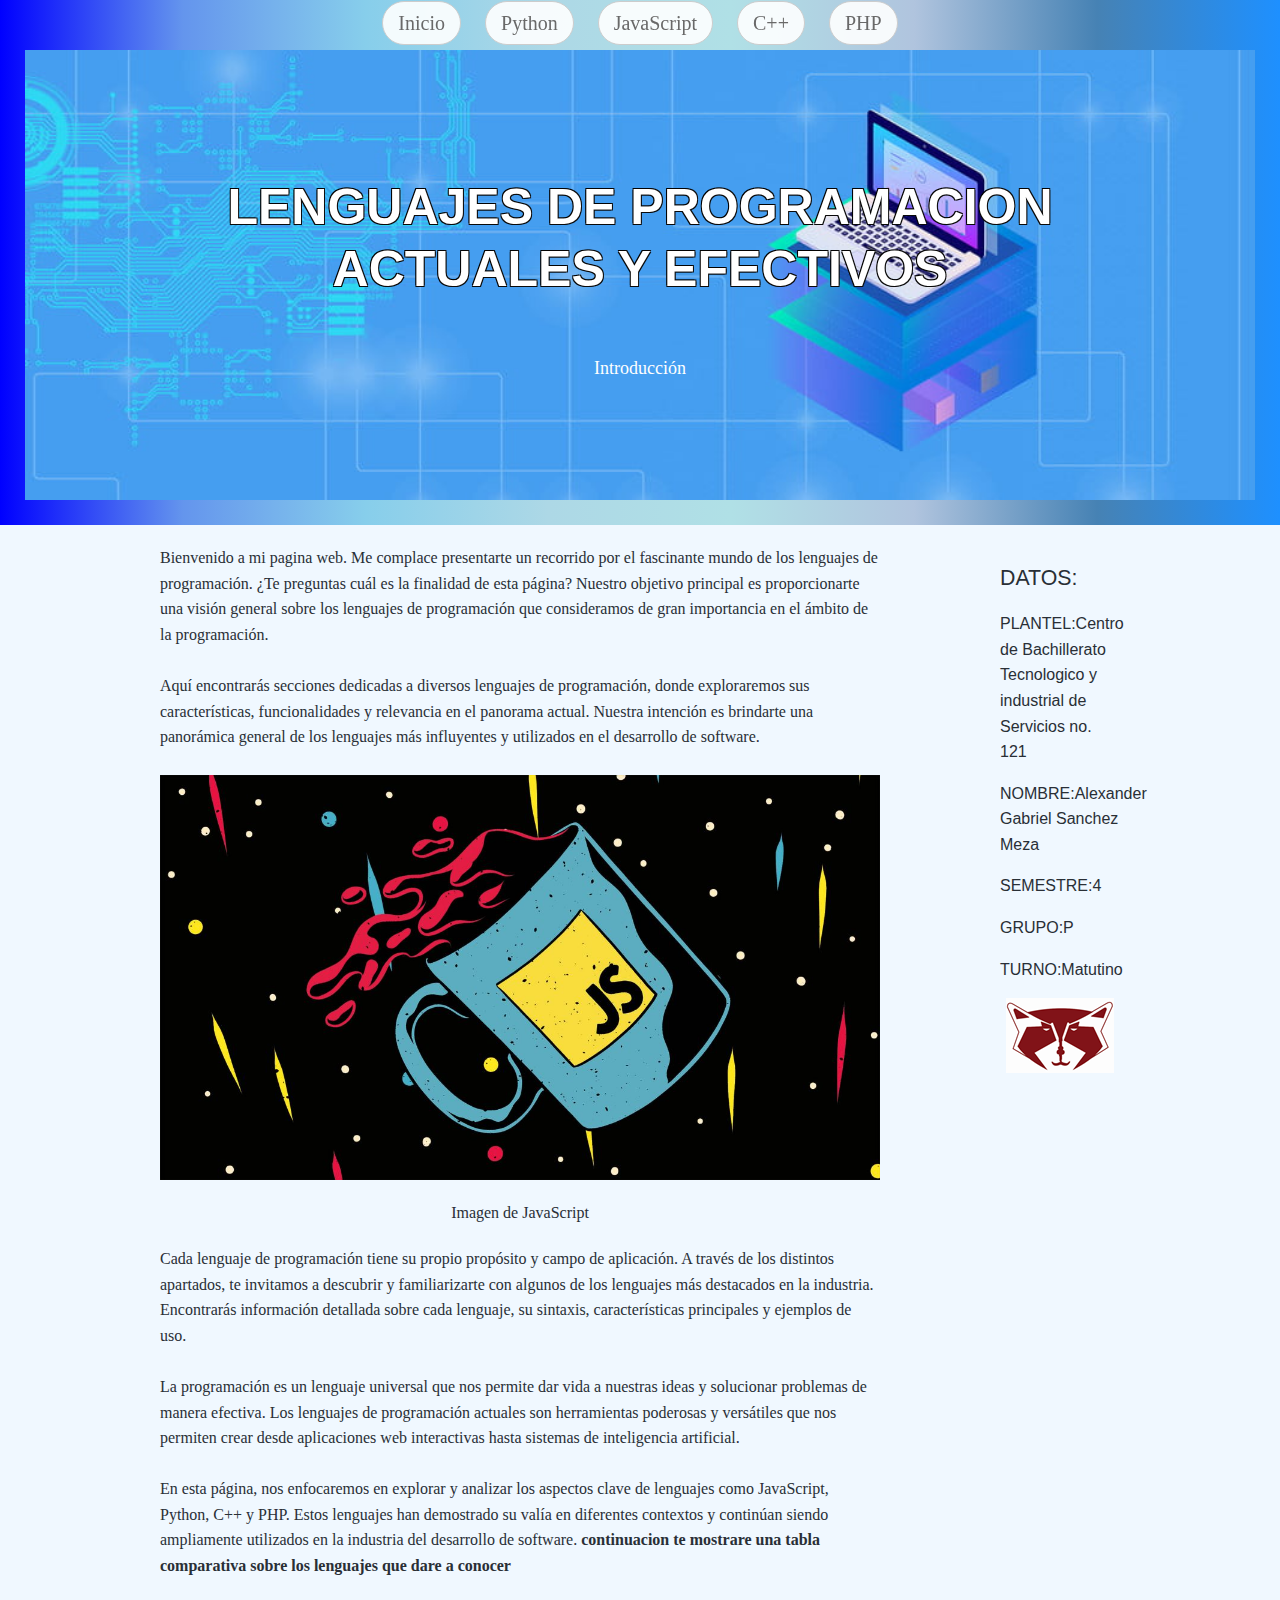
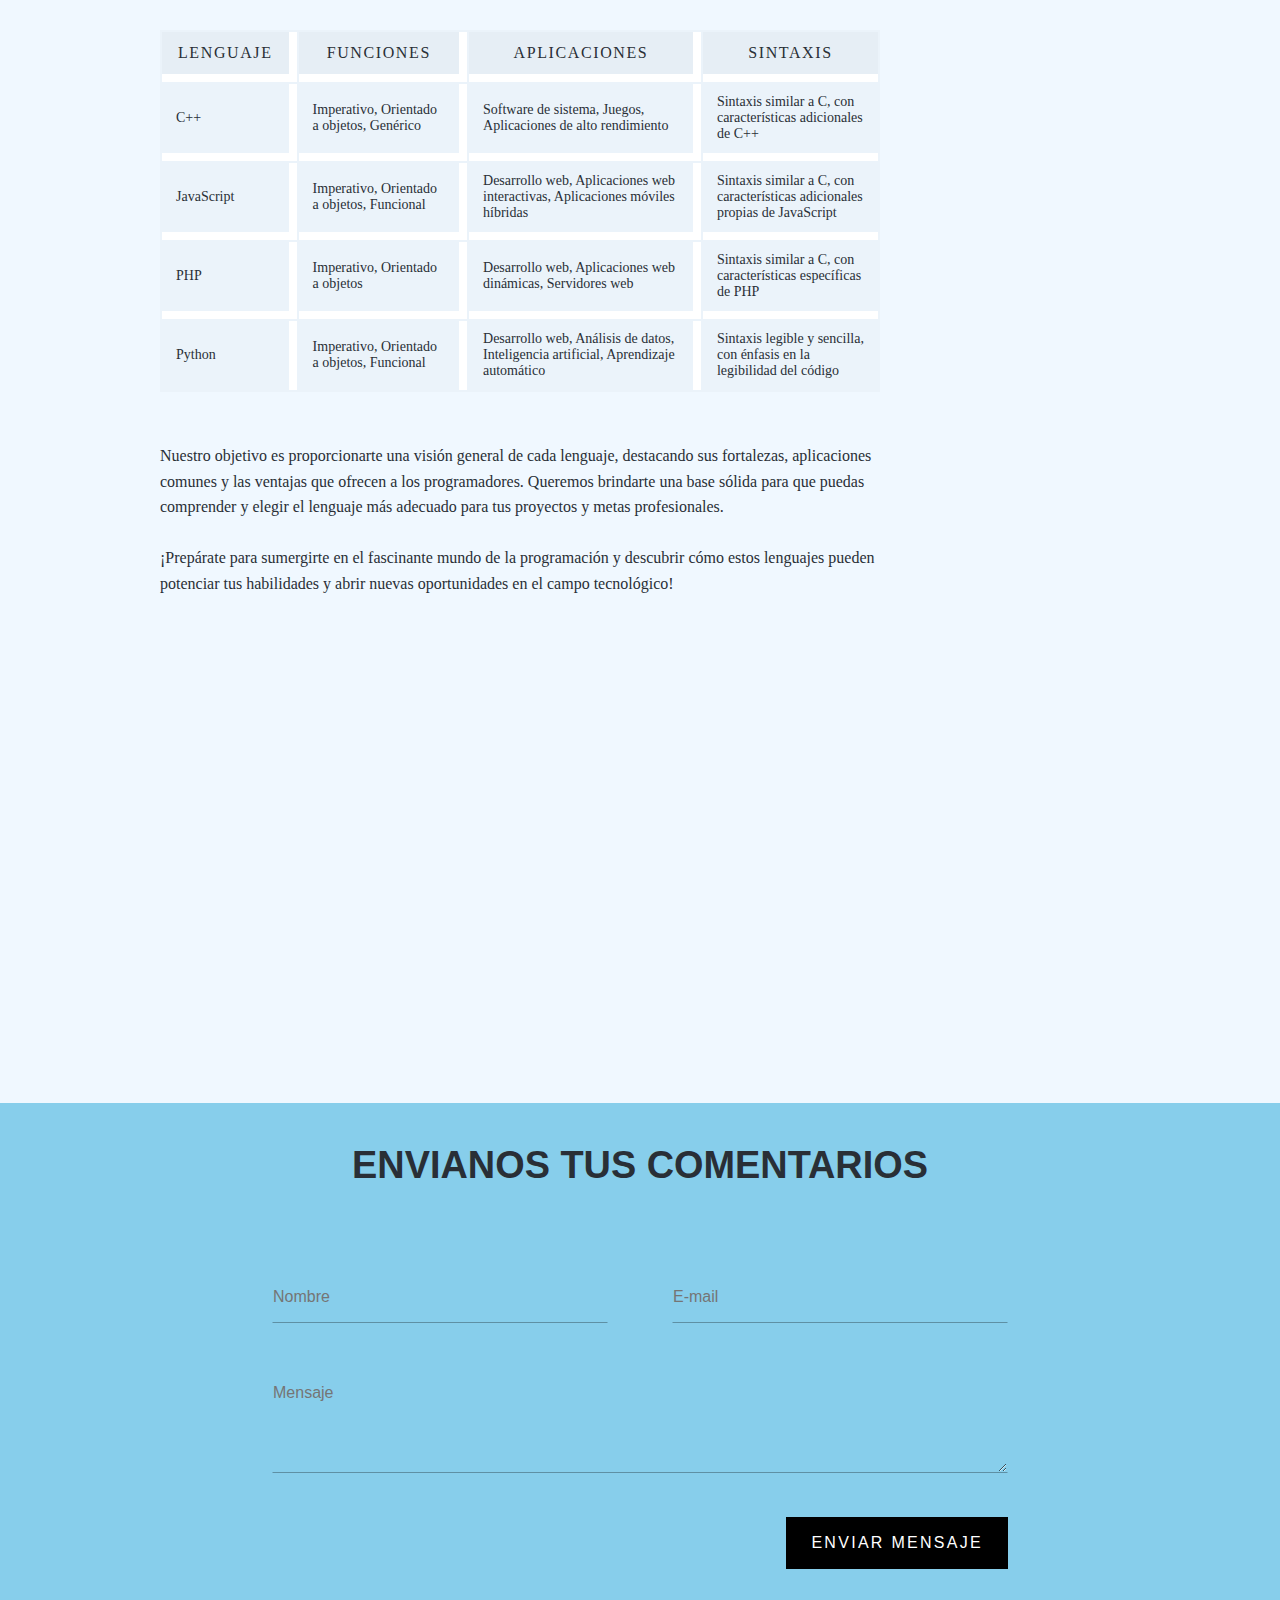
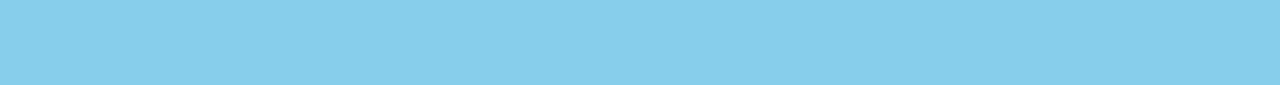
<file: index.html>
<html>
<head>
<link rel="stylesheet" type="text/css" href="style_index.css">
<link rel="stylesheet" type="text/css" href="header.css">
<link rel="stylesheet" type="text/css" href="footer.css">

<link rel="icon" type="image/png" href="python.png">
<title>Lenguajes de Programacion Actuales y Efectivos</title>
</head>

<body>

<header>
    <nav>
        <a href="index.html">Inicio</a>
        <a href="pagina1.html">Python</a>
        <a href="pagina2.html">JavaScript</a>
        <a href="pagina3.html">C++</a>
        <a href="pagina4.html">PHP</a>
    </nav>

    <div class="encabezado-img">
        <h1>LENGUAJES DE PROGRAMACION ACTUALES Y EFECTIVOS</h1>
        <p>Introducción</p>
    </div>
</header>
     <div class="content">
<section class="desarrollo">
    <article>

      Bienvenido a mi pagina web. Me complace  presentarte un recorrido por el fascinante mundo de los lenguajes de programación. ¿Te preguntas cuál es la finalidad de esta página? Nuestro objetivo principal es proporcionarte una visión general sobre los lenguajes de programación que consideramos de gran importancia en el ámbito de la programación.<br><br>

      Aquí encontrarás secciones dedicadas a diversos lenguajes de programación, donde exploraremos sus características, funcionalidades y relevancia en el panorama actual. Nuestra intención es brindarte una panorámica general de los lenguajes más influyentes y utilizados en el desarrollo de software.<br><br>
      
       <p> <img src="js.jpg"><center>Imagen de JavaScript</center></p>
       Cada lenguaje de programación tiene su propio propósito y campo de aplicación. A través de los distintos apartados, te invitamos a descubrir y familiarizarte con algunos de los lenguajes más destacados en la industria. Encontrarás información detallada sobre cada lenguaje, su sintaxis, características principales y ejemplos de uso.<br><br>
       
       La programación es un lenguaje universal que nos permite dar vida a nuestras ideas y solucionar problemas de manera efectiva. Los lenguajes de programación actuales son herramientas poderosas y versátiles que nos permiten crear desde aplicaciones web interactivas hasta sistemas de inteligencia artificial.<br><br>
       
       En esta página, nos enfocaremos en explorar y analizar los aspectos clave de lenguajes como JavaScript, Python, C++ y PHP. Estos lenguajes han demostrado su valía en diferentes contextos y continúan siendo ampliamente utilizados en la industria del desarrollo de software.<strong> continuacion te mostrare una tabla comparativa sobre los lenguajes que dare a conocer</strong><br><br><br>
      
       <table>
       <tr>
        <th>Lenguaje</th>
        <th>Funciones</th>
        <th>Aplicaciones</th>
        <th>Sintaxis</th>
      </tr>
      <tr>
        <td>C++</td>
        <td>Imperativo, Orientado a objetos, Genérico</td>
        <td>Software de sistema, Juegos, Aplicaciones de alto rendimiento</td>
        <td>Sintaxis similar a C, con características adicionales de C++</td>
      </tr>
      <tr>
        <td>JavaScript</td>
        <td>Imperativo, Orientado a objetos, Funcional</td>
        <td>Desarrollo web, Aplicaciones web interactivas, Aplicaciones móviles híbridas</td>
        <td>Sintaxis similar a C, con características adicionales propias de JavaScript</td>
      </tr>
      <tr>
        <td>PHP</td>
        <td>Imperativo, Orientado a objetos</td>
        <td>Desarrollo web, Aplicaciones web dinámicas, Servidores web</td>
        <td>Sintaxis similar a C, con características específicas de PHP</td>
      </tr>
      <tr>
        <td>Python</td>
        <td>Imperativo, Orientado a objetos, Funcional</td>
        <td>Desarrollo web, Análisis de datos, Inteligencia artificial, Aprendizaje automático</td>
        <td>Sintaxis legible y sencilla, con énfasis en la legibilidad del código</td>
      </tr>
    </table><br><br>
       
       Nuestro objetivo es proporcionarte una visión general de cada lenguaje, destacando sus fortalezas, aplicaciones comunes y las ventajas que ofrecen a los programadores. Queremos brindarte una base sólida para que puedas comprender y elegir el lenguaje más adecuado para tus proyectos y metas profesionales.<br><br>
       
       ¡Prepárate para sumergirte en el fascinante mundo de la programación y descubrir cómo estos lenguajes pueden potenciar tus habilidades y abrir nuevas oportunidades en el campo tecnológico!<br><br>
       
       
       
       
       
       
<iframe width="713" height="401" src="https://www.youtube.com/embed/C-Bivj9PLXk" title="Qué lenguaje de programación aprender primero" frameborder="0" allow="accelerometer; autoplay; clipboard-write; encrypted-media; gyroscope; picture-in-picture; web-share" allowfullscreen></iframe>

    </article>
        
    <aside>
        <h4>DATOS:</h4>
        <h5>PLANTEL:Centro de Bachillerato Tecnologico y industrial de Servicios no. 121</h5>
        <h5>NOMBRE:Alexander Gabriel Sanchez Meza</h5>
        <h5>SEMESTRE:4</h5>
        <H5>GRUPO:P</H5>
        <H5>TURNO:Matutino</H5>
      <center><img src="apache.jpg"></center>
    </aside>
</section>
</div>



<footer>


<center><h2>ENVIANOS TUS COMENTARIOS</h2></center>
<div id='wrapper'>
  <form action='https://formspree.io/f/mnqykywb' method='POST' class='form'>
    <p class='field required half'>
      <label class='label required' for='name' placeholder="Nombre"></label>
      <input class='text-input' id='name' name='Nombre' required type='text' placeholder="Nombre" >
    </p>
    <p class='field required half'>
      <label class='label' for='email' placeholder="E-mail"></label>
      <input class='text-input' id='email' name='E-mail' required type='email' placeholder="E-mail" >
    </p>
    <p class='field'>
      <label class='label' for='message' placeholder="Mensaje"></label>
      <textarea class='textarea' cols='50' id='message' name='Mensaje' required rows='4' placeholder="Mensaje" ></textarea>
    </p>
    <p class='field'>
      <input class='button' type='submit' value='Enviar Mensaje'>
    </p>
  </form>
</div>




</footer>

</body>
</html>
</file>
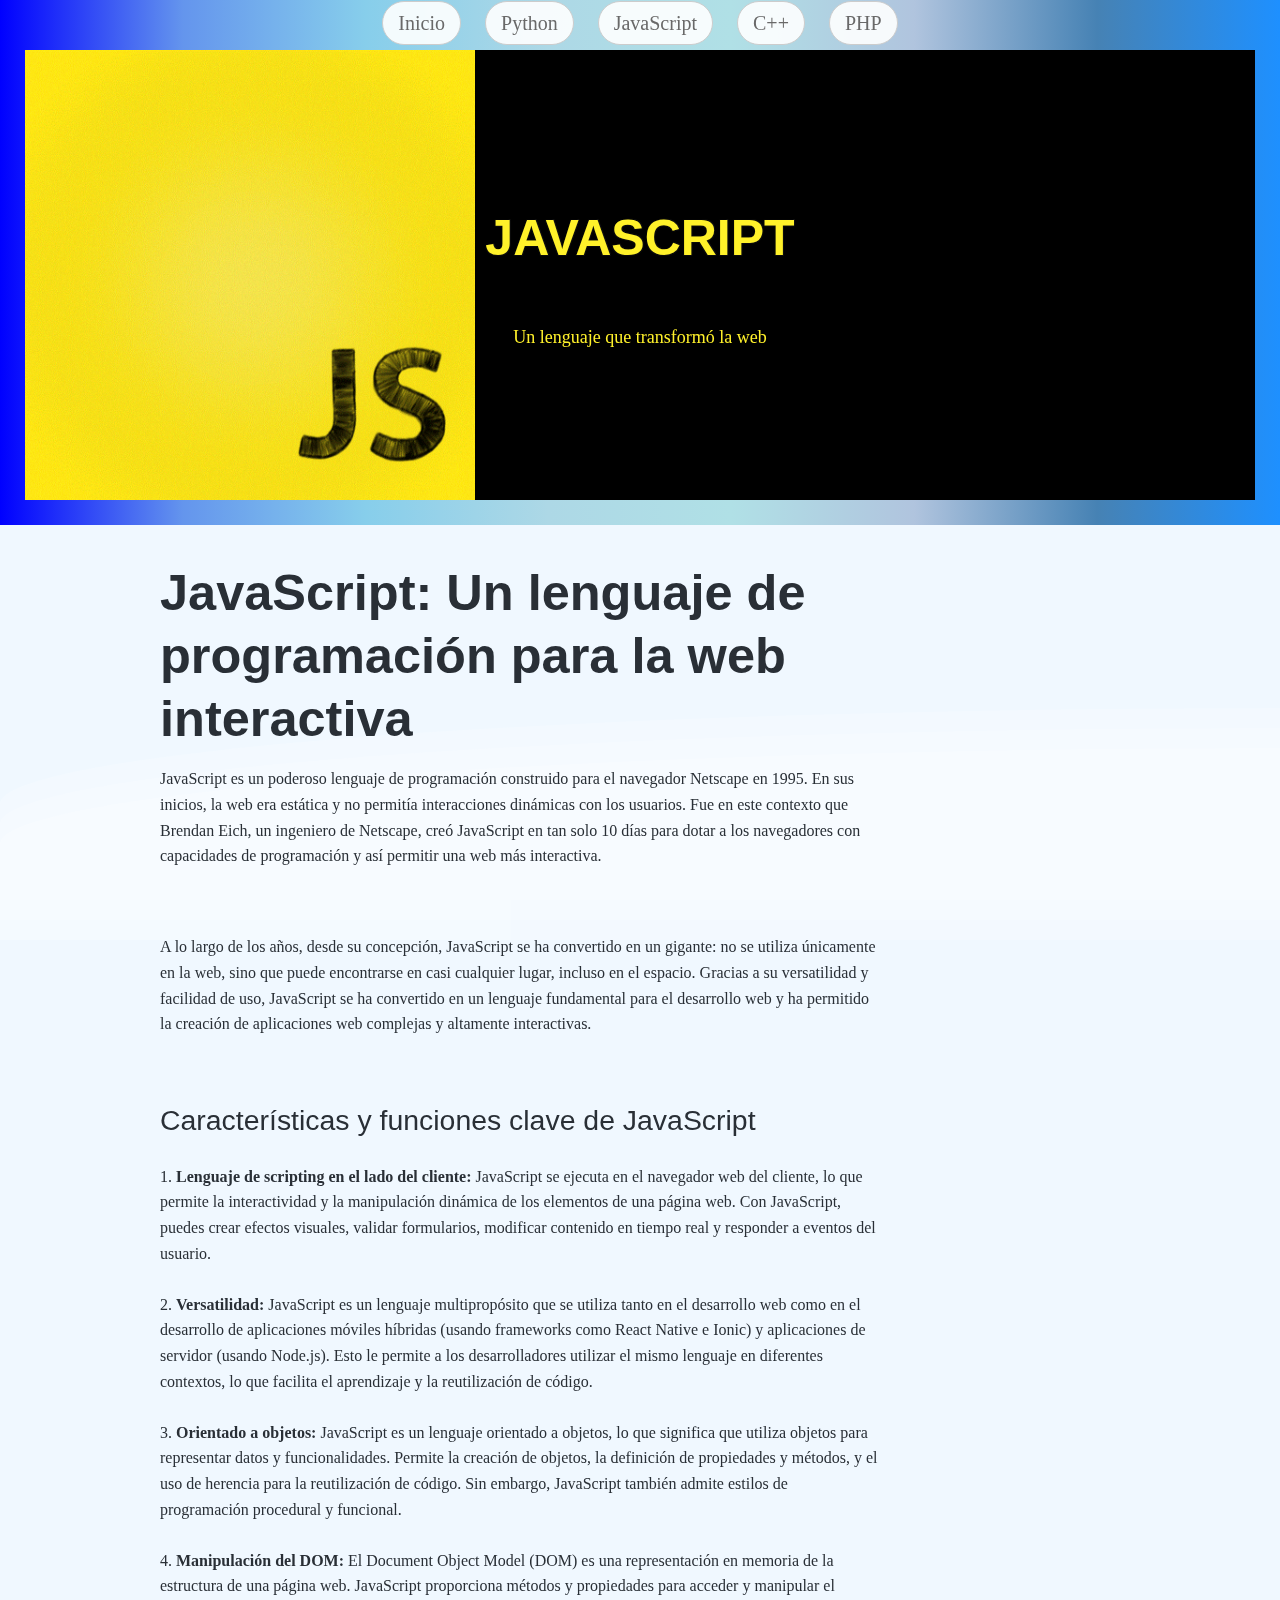
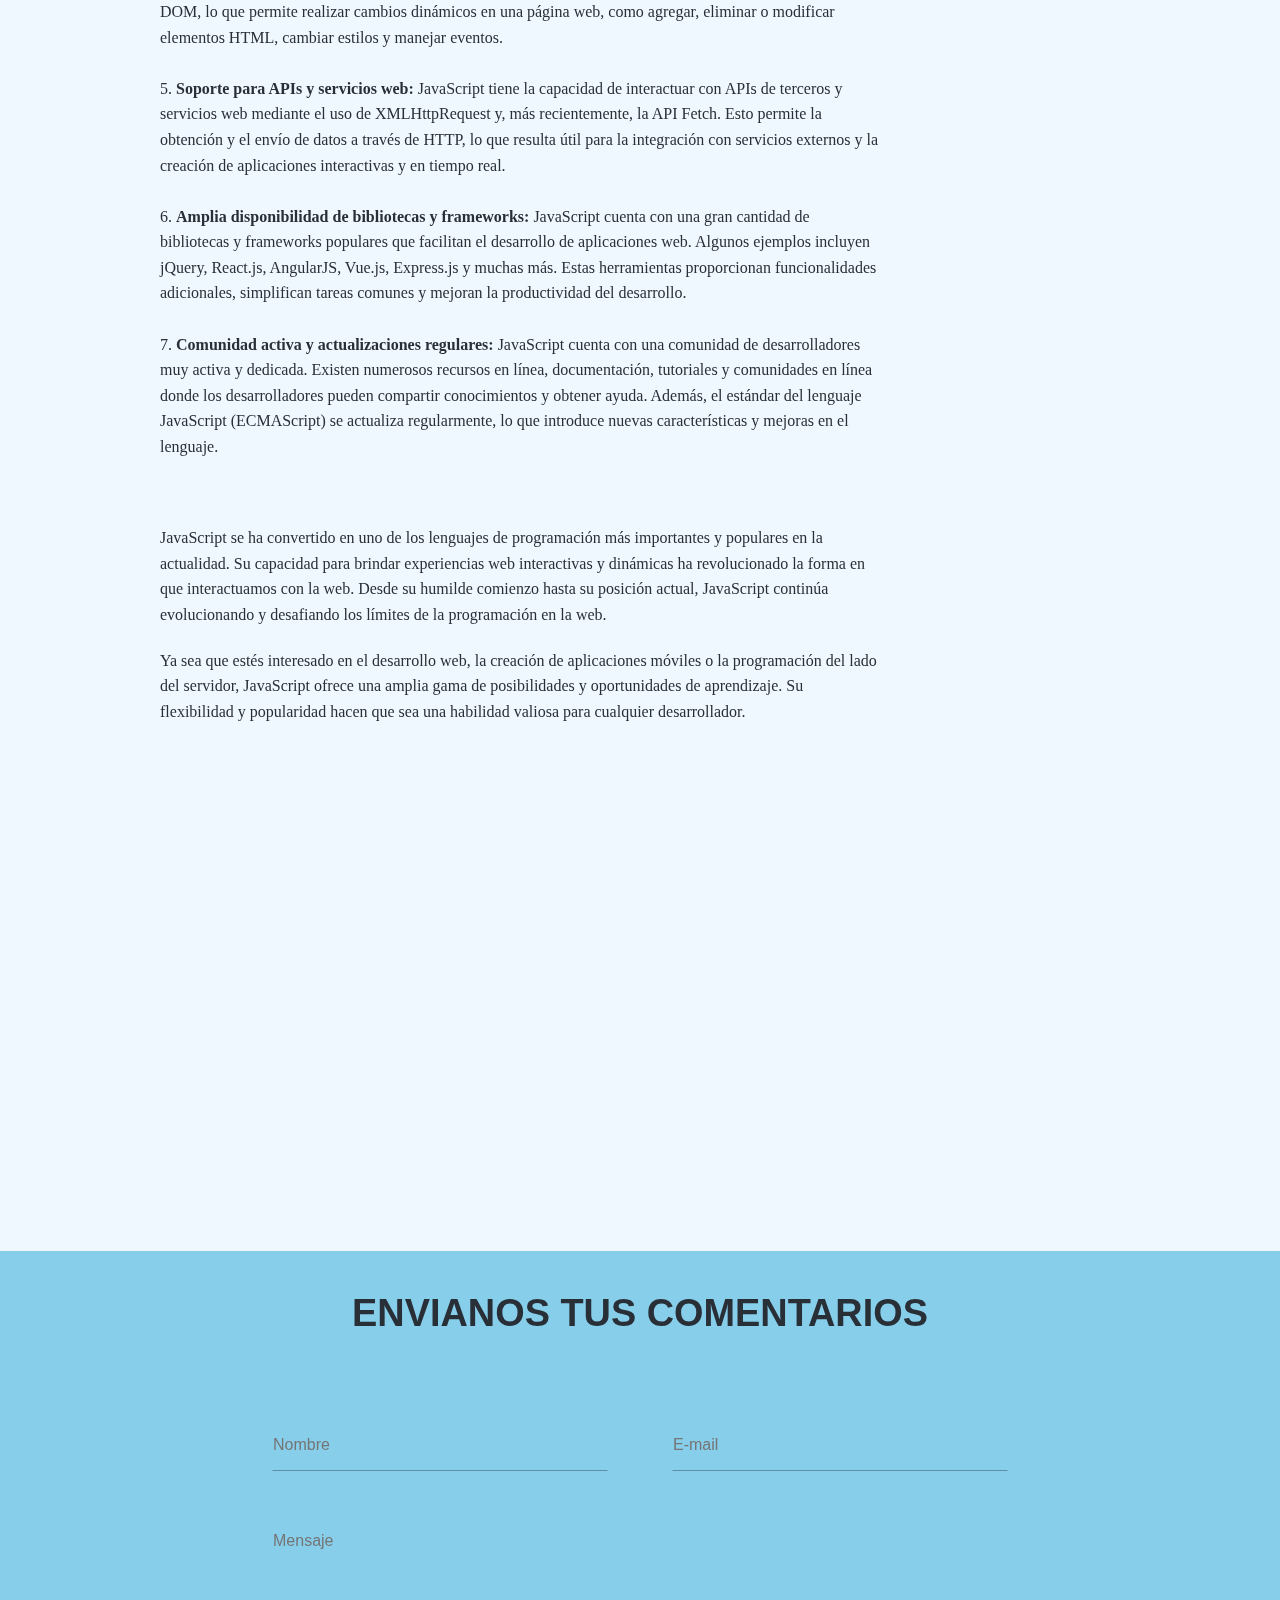
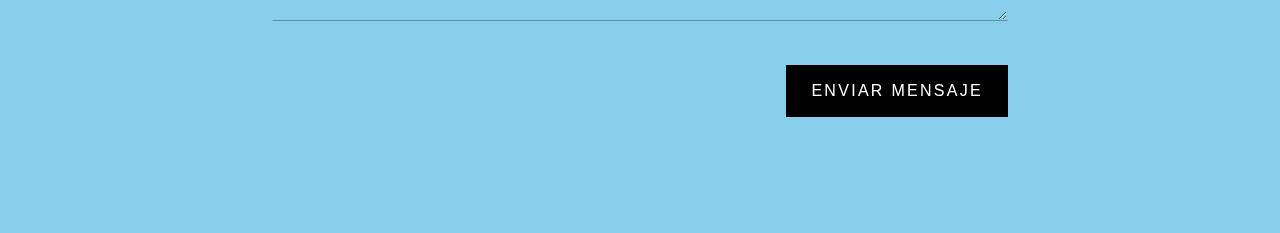
<file: pagina2.html>
<html>
<head>
<link rel="stylesheet" type="text/css" href="style_index.css">
<link rel="stylesheet" type="text/css" href="header.css">
<link rel="stylesheet" type="text/css" href="footer.css">


  <link rel="icon" type="image/png" href="python.png">
  <title>JavaScript</title>
<style>
.encabezado-img{
	background-image: url(javas.gif);
	background-size: contain;
    background-repeat: no-repeat;
	height: 450px;
	display: flex;
	flex-direction: column;
	align-items: center;
	justify-content: center;
	color: #fff12a;
   margin-top: 25px;
   background-color:black;

}
</style>
</head>

<body>

<header>
    <nav>
        <a href="index.html">Inicio</a>
        <a href="pagina1.html">Python</a>
        <a href="pagina2.html">JavaScript</a>
        <a href="pagina3.html">C++</a>
        <a href="pagina4.html">PHP</a>
  
</nav>

<div class="encabezado-img">
  <h1>JAVASCRIPT</h1>
  <p> Un lenguaje que transformó la web</p>
</div>
</header>

   <div class="content">
<section class="desarrollo">
  <article>
    <h1>JavaScript: Un lenguaje de programación para la web interactiva</h1>
    
    
    <p>
      JavaScript es un poderoso lenguaje de programación construido para el navegador Netscape en 1995. En sus inicios, la web era estática y no permitía interacciones dinámicas con los usuarios. Fue en este contexto que Brendan Eich, un ingeniero de Netscape, creó JavaScript en tan solo 10 días para dotar a los navegadores con capacidades de programación y así permitir una web más interactiva.
    </p><br>
    
    <p>
      A lo largo de los años, desde su concepción, JavaScript se ha convertido en un gigante: no se utiliza únicamente en la web, sino que puede encontrarse en casi cualquier lugar, incluso en el espacio. Gracias a su versatilidad y facilidad de uso, JavaScript se ha convertido en un lenguaje fundamental para el desarrollo web y ha permitido la creación de aplicaciones web complejas y altamente interactivas.
    </p><br>
    
    <h3>Características y funciones clave de JavaScript</h3>
    
    <ol>
      <li>
        <strong>Lenguaje de scripting en el lado del cliente:</strong> JavaScript se ejecuta en el navegador web del cliente, lo que permite la interactividad y la manipulación dinámica de los elementos de una página web. Con JavaScript, puedes crear efectos visuales, validar formularios, modificar contenido en tiempo real y responder a eventos del usuario.
      </li><br>
      
      <li>
        <strong>Versatilidad:</strong> JavaScript es un lenguaje multipropósito que se utiliza tanto en el desarrollo web como en el desarrollo de aplicaciones móviles híbridas (usando frameworks como React Native e Ionic) y aplicaciones de servidor (usando Node.js). Esto le permite a los desarrolladores utilizar el mismo lenguaje en diferentes contextos, lo que facilita el aprendizaje y la reutilización de código.
      </li><br>
      
      <li>
        <strong>Orientado a objetos:</strong> JavaScript es un lenguaje orientado a objetos, lo que significa que utiliza objetos para representar datos y funcionalidades. Permite la creación de objetos, la definición de propiedades y métodos, y el uso de herencia para la reutilización de código. Sin embargo, JavaScript también admite estilos de programación procedural y funcional.
      </li><br>
      
      <li>
        <strong>Manipulación del DOM:</strong> El Document Object Model (DOM) es una representación en memoria de la estructura de una página web. JavaScript proporciona métodos y propiedades para acceder y manipular el DOM, lo que permite realizar cambios dinámicos en una página web, como agregar, eliminar o modificar elementos HTML, cambiar estilos y manejar eventos.
      </li><br>
      
      <li>
        <strong>Soporte para APIs y servicios web:</strong> JavaScript tiene la capacidad de interactuar con APIs de terceros y servicios web mediante el uso de XMLHttpRequest y, más recientemente, la API Fetch. Esto permite la obtención y el envío de datos a través de HTTP, lo que resulta útil para la integración con servicios externos y la creación de aplicaciones interactivas y en tiempo real.
      </li><br>
      
      <li>
        <strong>Amplia disponibilidad de bibliotecas y frameworks:</strong> JavaScript cuenta con una gran cantidad de bibliotecas y frameworks populares que facilitan el desarrollo de aplicaciones web. Algunos ejemplos incluyen jQuery, React.js, AngularJS, Vue.js, Express.js y muchas más. Estas herramientas proporcionan funcionalidades adicionales, simplifican tareas comunes y mejoran la productividad del desarrollo.
      </li><br>
      
      <li>
        <strong>Comunidad activa y actualizaciones regulares:</strong> JavaScript cuenta con una comunidad de desarrolladores muy activa y dedicada. Existen numerosos recursos en línea, documentación, tutoriales y comunidades en línea donde los desarrolladores pueden compartir conocimientos y obtener ayuda. Además, el estándar del lenguaje JavaScript (ECMAScript) se actualiza regularmente, lo que introduce nuevas características y mejoras en el lenguaje.
      </li>
    </ol><br>
    
    <p>
      JavaScript se ha convertido en uno de los lenguajes de programación más importantes y populares en la actualidad. Su capacidad para brindar experiencias web interactivas y dinámicas ha revolucionado la forma en que interactuamos con la web. Desde su humilde comienzo hasta su posición actual, JavaScript continúa evolucionando y desafiando los límites de la programación en la web.
    </p>
    
    <p>
      Ya sea que estés interesado en el desarrollo web, la creación de aplicaciones móviles o la programación del lado del servidor, JavaScript ofrece una amplia gama de posibilidades y oportunidades de aprendizaje. Su flexibilidad y popularidad hacen que sea una habilidad valiosa para cualquier desarrollador.
    </p><br>

    <iframe width="713" height="401" src="https://www.youtube.com/embed/odnLWsAe3lM" title="Javascript en dos minutos" frameborder="0" allow="accelerometer; autoplay; clipboard-write; encrypted-media; gyroscope; picture-in-picture; web-share" allowfullscreen></iframe>
  </article>
  
   
</section></div>


<footer>


       

<center><h2>ENVIANOS TUS COMENTARIOS</h2></center>
<div>
  <div class="wave"></div>
  <div class="wave"></div>
  <div class="wave"></div>
<div id='wrapper'>
  <form action='https://formspree.io/f/mnqykywb' method='POST' class='form'>
    <p class='field required half'>
      <label class='label required' for='name' placeholder="Nombre"></label>
      <input class='text-input' id='name' name='Nombre' required type='text' placeholder="Nombre" >
    </p>
    <p class='field required half'>
      <label class='label' for='email' placeholder="E-mail"></label>
      <input class='text-input' id='email' name='E-mail' required type='email' placeholder="E-mail" >
    </p>
    <p class='field'>
      <label class='label' for='message' placeholder="Mensaje"></label>
      <textarea class='textarea' cols='50' id='message' name='Mensaje' required rows='4' placeholder="Mensaje" ></textarea>
    </p>
    <p class='field'>
      <input class='button' type='submit' value='Enviar Mensaje'>
    </p>
  </form>
</div>

</footer>
</body>
</html>
</file>
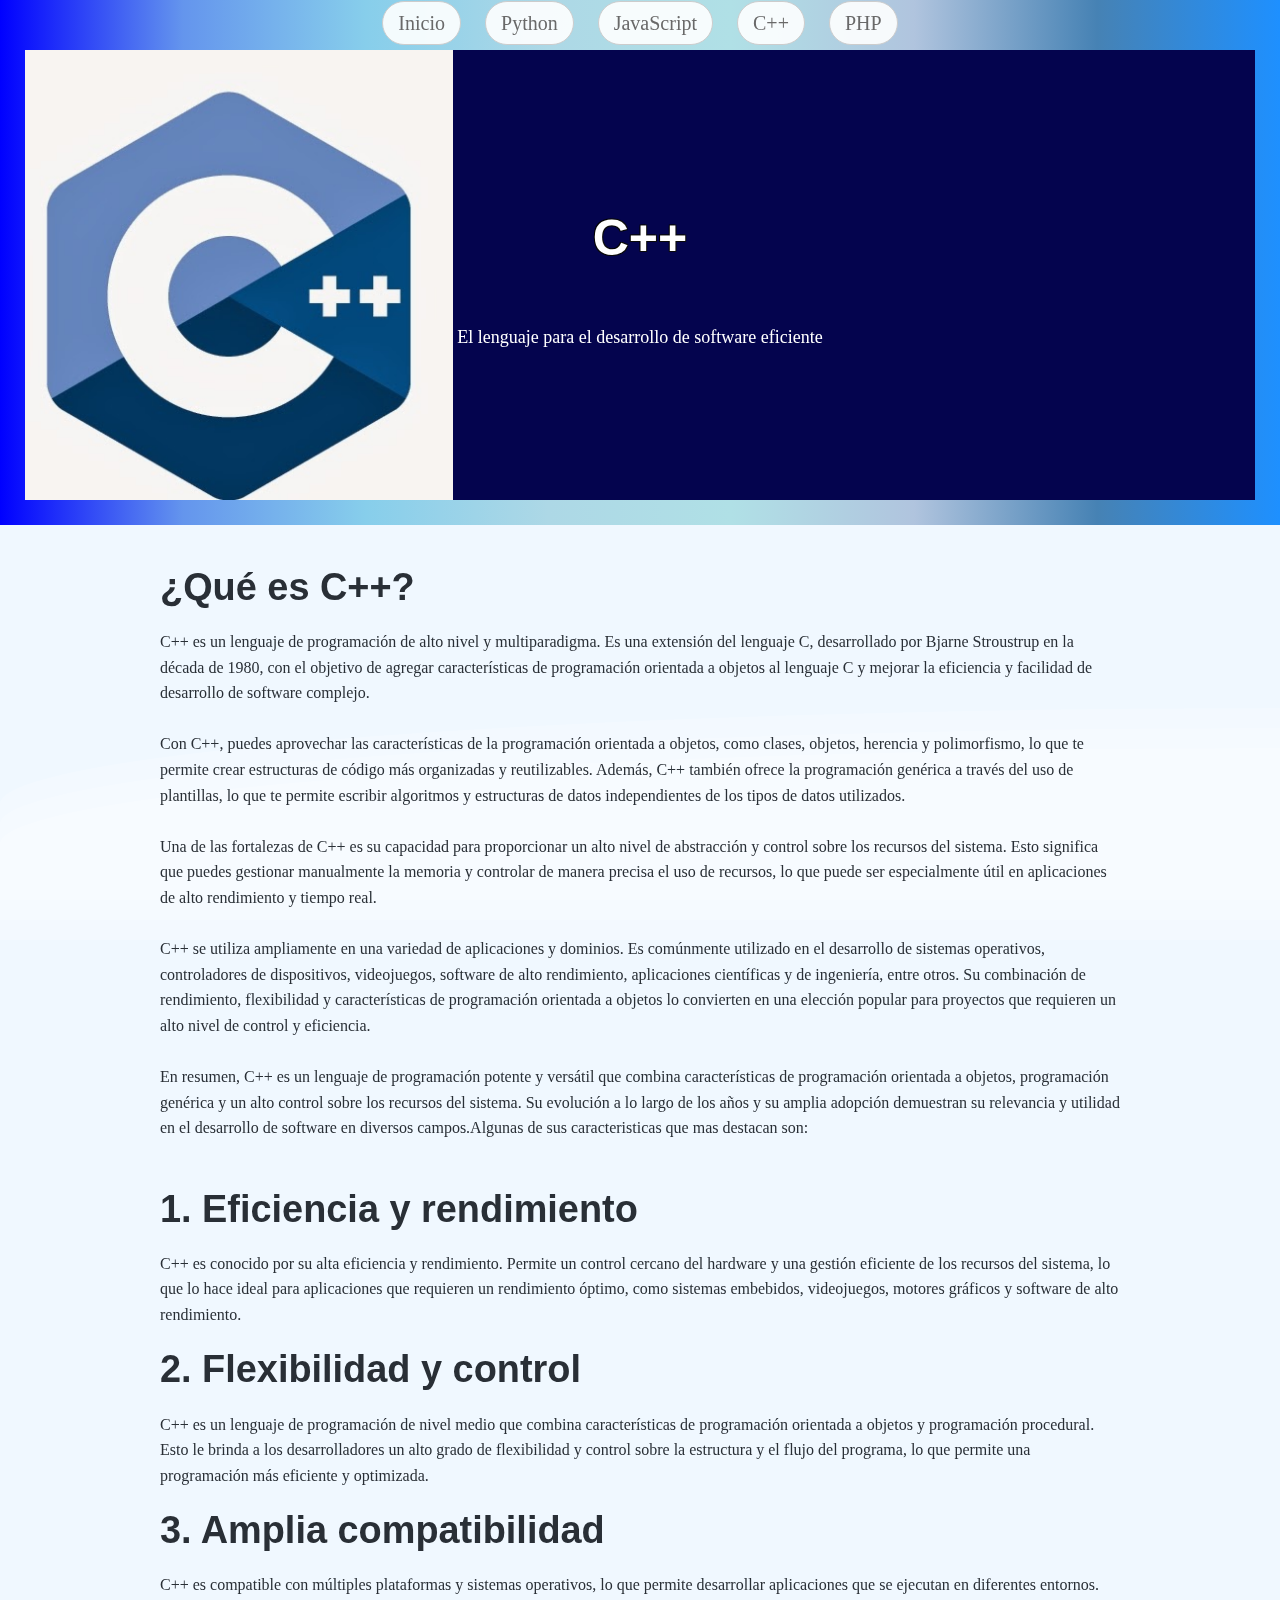
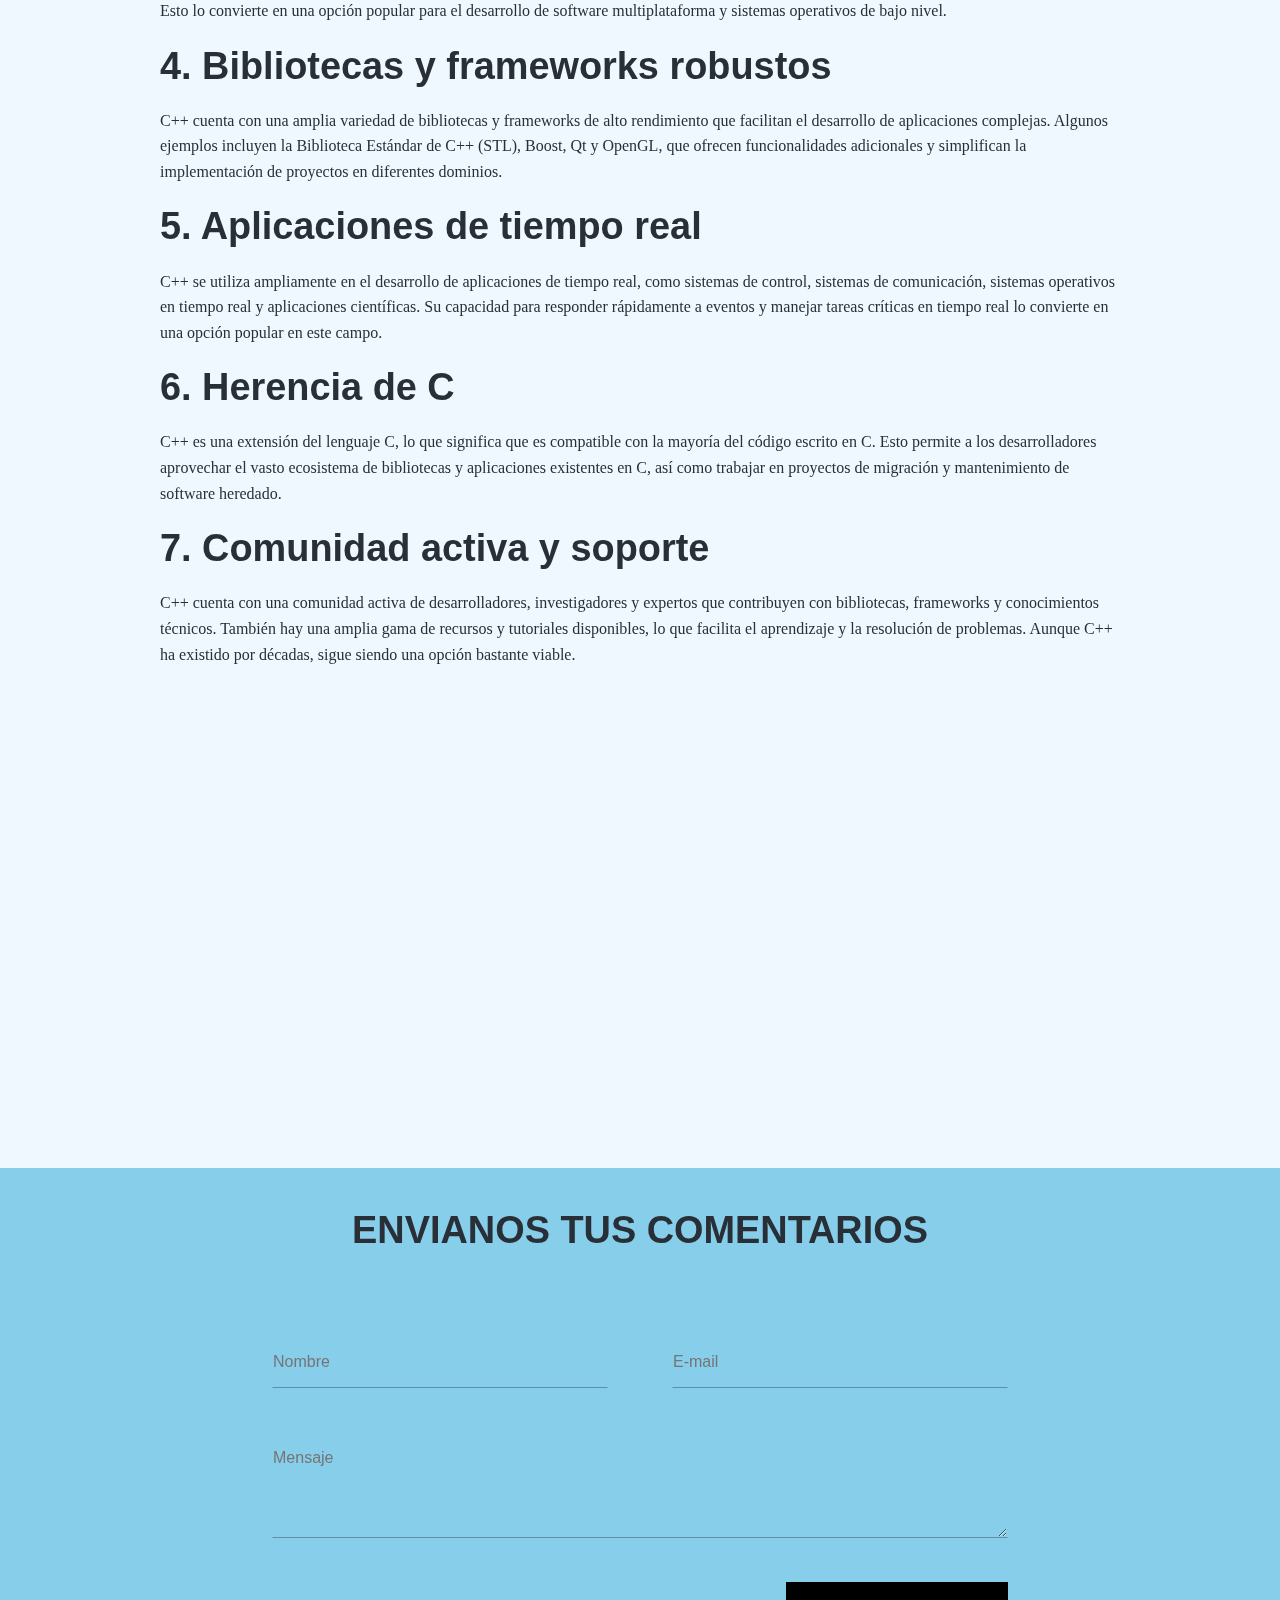
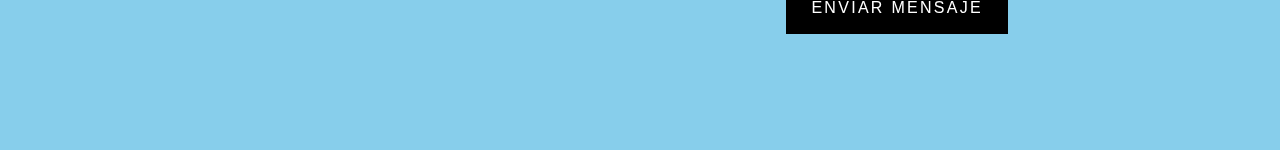
<file: pagina3.html>
<html>
<head>
<link rel="stylesheet" type="text/css" href="style_index.css">
<link rel="stylesheet" type="text/css" href="header.css">
<link rel="stylesheet" type="text/css" href="footer.css">


  <link rel="icon" type="image/png" href="python.png">
  <title> C++</title>

<style>
.encabezado-img{
	background-image: url(c++.jpg);
	background-size: contain;
    background-repeat: no-repeat;
	height: 450px;
	display: flex;
	flex-direction: column;
	align-items: center;
	justify-content: center;
	color: #ffffff;
   margin-top: 25px;
   background-color: rgb(4, 4, 78);
   

}
</style>
</head>

<body>

<header>
    <nav>
        <a href="index.html">Inicio</a>
        <a href="pagina1.html">Python</a>
        <a href="pagina2.html">JavaScript</a>
        <a href="pagina3.html">C++</a>
        <a href="pagina4.html">PHP</a>
  
</nav>

<div class="encabezado-img">
  <h1>C++</h1>
  <p>El lenguaje para el desarrollo de software eficiente</p>
</div>
</header>
    
    <div class="content">
<section class="desarrollo">
  <h2>¿Qué es C++?</h2>
  C++ es un lenguaje de programación de alto nivel y multiparadigma. Es una extensión del lenguaje C, desarrollado por Bjarne Stroustrup en la década de 1980, con el objetivo de agregar características de programación orientada a objetos al lenguaje C y mejorar la eficiencia y facilidad de desarrollo de software complejo.<br><br>

  Con C++, puedes aprovechar las características de la programación orientada a objetos, como clases, objetos, herencia y polimorfismo, lo que te permite crear estructuras de código más organizadas y reutilizables. Además, C++ también ofrece la programación genérica a través del uso de plantillas, lo que te permite escribir algoritmos y estructuras de datos independientes de los tipos de datos utilizados.<br><br>
  
  Una de las fortalezas de C++ es su capacidad para proporcionar un alto nivel de abstracción y control sobre los recursos del sistema. Esto significa que puedes gestionar manualmente la memoria y controlar de manera precisa el uso de recursos, lo que puede ser especialmente útil en aplicaciones de alto rendimiento y tiempo real.<br><br>
  
  C++ se utiliza ampliamente en una variedad de aplicaciones y dominios. Es comúnmente utilizado en el desarrollo de sistemas operativos, controladores de dispositivos, videojuegos, software de alto rendimiento, aplicaciones científicas y de ingeniería, entre otros. Su combinación de rendimiento, flexibilidad y características de programación orientada a objetos lo convierten en una elección popular para proyectos que requieren un alto nivel de control y eficiencia.<br><br>
  
  En resumen, C++ es un lenguaje de programación potente y versátil que combina características de programación orientada a objetos, programación genérica y un alto control sobre los recursos del sistema. Su evolución a lo largo de los años y su amplia adopción demuestran su relevancia y utilidad en el desarrollo de software en diversos campos.Algunas de sus caracteristicas que mas destacan son:<br><br>
  <h2>1. Eficiencia y rendimiento</h2>
  C++ es conocido por su alta eficiencia y rendimiento. Permite un control cercano del hardware y una gestión eficiente de los recursos del sistema, lo que lo hace ideal para aplicaciones que requieren un rendimiento óptimo, como sistemas embebidos, videojuegos, motores gráficos y software de alto rendimiento.<br>

  <h2>2. Flexibilidad y control</h2>
  C++ es un lenguaje de programación de nivel medio que combina características de programación orientada a objetos y programación procedural. Esto le brinda a los desarrolladores un alto grado de flexibilidad y control sobre la estructura y el flujo del programa, lo que permite una programación más eficiente y optimizada.

  <h2>3. Amplia compatibilidad</h2>
  C++ es compatible con múltiples plataformas y sistemas operativos, lo que permite desarrollar aplicaciones que se ejecutan en diferentes entornos. Esto lo convierte en una opción popular para el desarrollo de software multiplataforma y sistemas operativos de bajo nivel.

  <h2>4. Bibliotecas y frameworks robustos</h2>
  C++ cuenta con una amplia variedad de bibliotecas y frameworks de alto rendimiento que facilitan el desarrollo de aplicaciones complejas. Algunos ejemplos incluyen la Biblioteca Estándar de C++ (STL), Boost, Qt y OpenGL, que ofrecen funcionalidades adicionales y simplifican la implementación de proyectos en diferentes dominios.

  <h2>5. Aplicaciones de tiempo real</h2>
  C++ se utiliza ampliamente en el desarrollo de aplicaciones de tiempo real, como sistemas de control, sistemas de comunicación, sistemas operativos en tiempo real y aplicaciones científicas. Su capacidad para responder rápidamente a eventos y manejar tareas críticas en tiempo real lo convierte en una opción popular en este campo.

  <h2>6. Herencia de C</h2>
  C++ es una extensión del lenguaje C, lo que significa que es compatible con la mayoría del código escrito en C. Esto permite a los desarrolladores aprovechar el vasto ecosistema de bibliotecas y aplicaciones existentes en C, así como trabajar en proyectos de migración y mantenimiento de software heredado.

  <h2>7. Comunidad activa y soporte</h2>
  C++ cuenta con una comunidad activa de desarrolladores, investigadores y expertos que contribuyen con bibliotecas, frameworks y conocimientos técnicos. También hay una amplia gama de recursos y tutoriales disponibles, lo que facilita el aprendizaje y la resolución de problemas.

  Aunque C++ ha existido por décadas, sigue siendo una opción bastante viable.<br>

  <iframe width="713" height="401" src="https://www.youtube.com/embed/0NPFJ73Pmu0" title="Lenguaje C++ en 3 Minutos!" frameborder="0" allow="accelerometer; autoplay; clipboard-write; encrypted-media; gyroscope; picture-in-picture; web-share" allowfullscreen></iframe>
         </article>
     </section>
 </div>


  <footer>


     
<center><h2>ENVIANOS TUS COMENTARIOS</h2></center>
<div>
  <div class="wave"></div>
  <div class="wave"></div>
  <div class="wave"></div>
<div id='wrapper'>
  <form action='https://formspree.io/f/mnqykywb' method='POST' class='form'>
    <p class='field required half'>
      <label class='label required' for='name' placeholder="Nombre"></label>
      <input class='text-input' id='name' name='Nombre' required type='text' placeholder="Nombre" >
    </p>
    <p class='field required half'>
      <label class='label' for='email' placeholder="E-mail"></label>
      <input class='text-input' id='email' name='E-mail' required type='email' placeholder="E-mail" >
    </p>
    <p class='field'>
      <label class='label' for='message' placeholder="Mensaje"></label>
      <textarea class='textarea' cols='50' id='message' name='Mensaje' required rows='4' placeholder="Mensaje" ></textarea>
    </p>
    <p class='field'>
      <input class='button' type='submit' value='Enviar Mensaje'>
    </p>
  </form>
</div>


</footer>

</body>
</html>
</file>
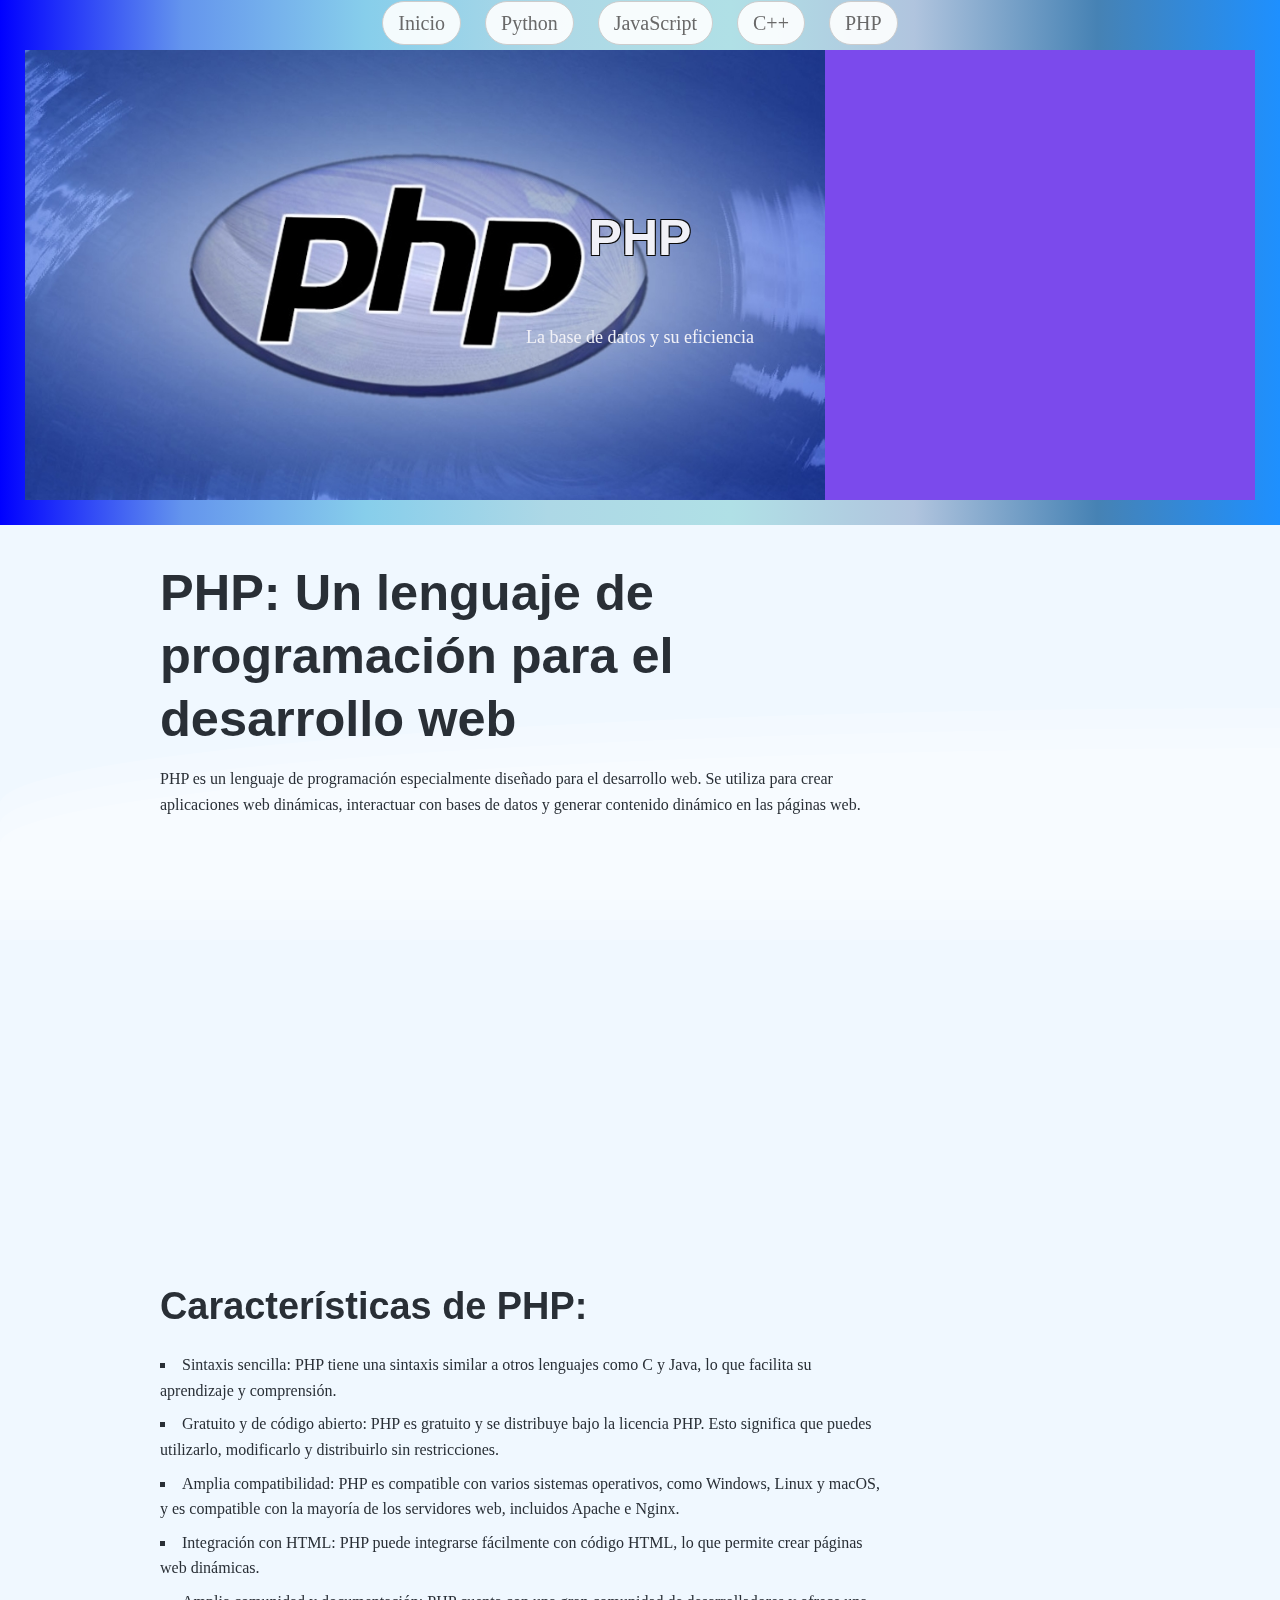
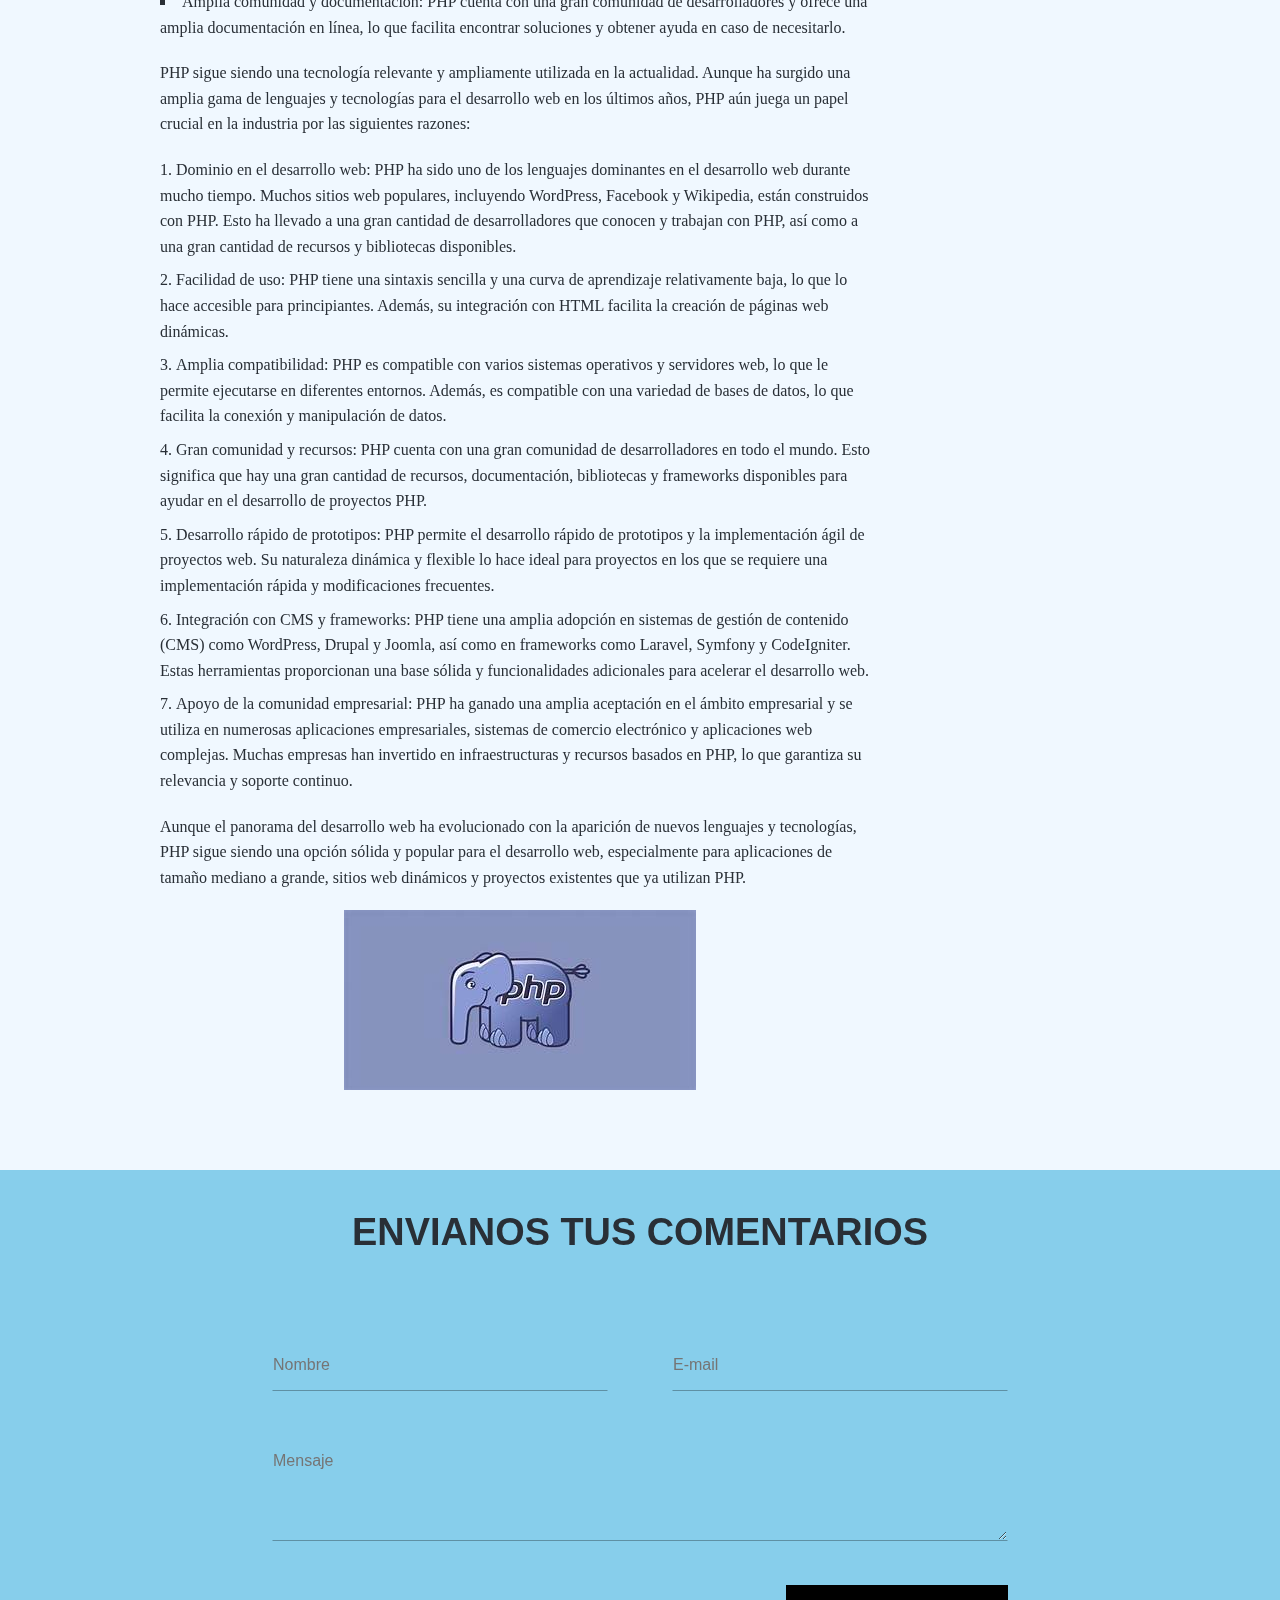
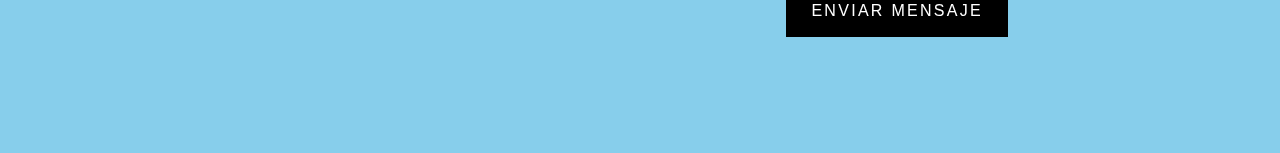
<file: pagina4.html>
<html>
<head>
<link rel="stylesheet" type="text/css" href="style_index.css">
<link rel="stylesheet" type="text/css" href="header.css">
<link rel="stylesheet" type="text/css" href="footer.css">


<link rel="icon" type="image/png" href="python.png">
<title>PHP</title><style>
.encabezado-img{
  background-image: url(php1.jpg);
	background-size: contain;
    background-repeat: no-repeat;
	height: 450px;
  
	display: flex;
	flex-direction: column;
	align-items: center;
	justify-content: center;
	color: #f1f1f7;
   margin-top: 25px;
   background-color: rgb(123, 74, 236);
}
</style>
</head>

<body>

<header>
    <nav>
        <a href="index.html">Inicio</a>
        <a href="pagina1.html">Python</a>
        <a href="pagina2.html">JavaScript</a>
        <a href="pagina3.html">C++</a>
        <a href="pagina4.html">PHP</a>
  
</nav>

<div class="encabezado-img">
  <h1>PHP</h1>
  <p>La base de datos y su eficiencia</p>
</div>
</header>
   <div class="content">
<section class="desarrollo">
    <article>
        <h1>PHP: Un lenguaje de programación para el desarrollo web</h1>
    
        <p>
          PHP es un lenguaje de programación especialmente diseñado para el desarrollo web. Se utiliza para crear aplicaciones web dinámicas, interactuar con bases de datos y generar contenido dinámico en las páginas web.
        </p><br>

        <iframe width="713" height="401" src="https://www.youtube.com/embed/ykGRYEX0n60" title="¿Qué es PHP? bien explicado" frameborder="0" allow="accelerometer; autoplay; clipboard-write; encrypted-media; gyroscope; picture-in-picture; web-share" allowfullscreen></iframe>
    
        <h2>Características de PHP:</h2>
    
        <ul>
          <li>Sintaxis sencilla: PHP tiene una sintaxis similar a otros lenguajes como C y Java, lo que facilita su aprendizaje y comprensión.</li>
          <li>Gratuito y de código abierto: PHP es gratuito y se distribuye bajo la licencia PHP. Esto significa que puedes utilizarlo, modificarlo y distribuirlo sin restricciones.</li>
          <li>Amplia compatibilidad: PHP es compatible con varios sistemas operativos, como Windows, Linux y macOS, y es compatible con la mayoría de los servidores web, incluidos Apache e Nginx.</li>
          <li>Integración con HTML: PHP puede integrarse fácilmente con código HTML, lo que permite crear páginas web dinámicas.</li>
          <li>Amplia comunidad y documentación: PHP cuenta con una gran comunidad de desarrolladores y ofrece una amplia documentación en línea, lo que facilita encontrar soluciones y obtener ayuda en caso de necesitarlo.</li>
        </ul>
    
        <p>
          PHP sigue siendo una tecnología relevante y ampliamente utilizada en la actualidad. Aunque ha surgido una amplia gama de lenguajes y tecnologías para el desarrollo web en los últimos años, PHP aún juega un papel crucial en la industria por las siguientes razones:
        </p>
    
        <ol>
          <li>Dominio en el desarrollo web: PHP ha sido uno de los lenguajes dominantes en el desarrollo web durante mucho tiempo. Muchos sitios web populares, incluyendo WordPress, Facebook y Wikipedia, están construidos con PHP. Esto ha llevado a una gran cantidad de desarrolladores que conocen y trabajan con PHP, así como a una gran cantidad de recursos y bibliotecas disponibles.</li>
          <li>Facilidad de uso: PHP tiene una sintaxis sencilla y una curva de aprendizaje relativamente baja, lo que lo hace accesible para principiantes. Además, su integración con HTML facilita la creación de páginas web dinámicas.</li>
          <li>Amplia compatibilidad: PHP es compatible con varios sistemas operativos y servidores web, lo que le permite ejecutarse en diferentes entornos. Además, es compatible con una variedad de bases de datos, lo que facilita la conexión y manipulación de datos.</li>
          <li>Gran comunidad y recursos: PHP cuenta con una gran comunidad de desarrolladores en todo el mundo. Esto significa que hay una gran cantidad de recursos, documentación, bibliotecas y frameworks disponibles para ayudar en el desarrollo de proyectos PHP.</li>
          <li>Desarrollo rápido de prototipos: PHP permite el desarrollo rápido de prototipos y la implementación ágil de proyectos web. Su naturaleza dinámica y flexible lo hace ideal para proyectos en los que se requiere una implementación rápida y modificaciones frecuentes.</li>
          <li>Integración con CMS y frameworks: PHP tiene una amplia adopción en sistemas de gestión de contenido (CMS) como WordPress, Drupal y Joomla, así como en frameworks como Laravel, Symfony y CodeIgniter. Estas herramientas proporcionan una base sólida y funcionalidades adicionales para acelerar el desarrollo web.</li>
          <li>Apoyo de la comunidad empresarial: PHP ha ganado una amplia aceptación en el ámbito empresarial y se utiliza en numerosas aplicaciones empresariales, sistemas de comercio electrónico y aplicaciones web complejas. Muchas empresas han invertido en infraestructuras y recursos basados en PHP, lo que garantiza su relevancia y soporte continuo.</li>
        </ol>
    
        <p>
          Aunque el panorama del desarrollo web ha evolucionado con la aparición de nuevos lenguajes y tecnologías, PHP sigue siendo una opción sólida y popular para el desarrollo web, especialmente para aplicaciones de tamaño mediano a grande, sitios web dinámicos y proyectos existentes que ya utilizan PHP.
        </p>

    
        <center><img src="php.jpg" alt="Logo de PHP"></center>
      </article>
 </div>

<footer>


<center><h2>ENVIANOS TUS COMENTARIOS</h2></center>
<div>
  <div class="wave"></div>
  <div class="wave"></div>
  <div class="wave"></div>
<div id='wrapper'>
  <form action='https://formspree.io/f/mnqykywb' method='POST' class='form'>
    <p class='field required half'>
      <label class='label required' for='name' placeholder="Nombre"></label>
      <input class='text-input' id='name' name='Nombre' required type='text' placeholder="Nombre" >
    </p>
    <p class='field required half'>
      <label class='label' for='email' placeholder="E-mail"></label>
      <input class='text-input' id='email' name='E-mail' required type='email' placeholder="E-mail" >
    </p>
    <p class='field'>
      <label class='label' for='message' placeholder="Mensaje"></label>
      <textarea class='textarea' cols='50' id='message' name='Mensaje' required rows='4' placeholder="Mensaje" ></textarea>
    </p>
    <p class='field'>
      <input class='button' type='submit' value='Enviar Mensaje'>
    </p>
  </form>
</div>
</div>
</footer>

</body>
</html>
</file>
<file: style_index.css>
body { margin:0px; padding:0px; }



body { 
    color: #292f36;
    background-color: aliceblue;
    font-family: helvetica;
    line-height: 1.6;
}
.desarrollo{ 
    margin: 0 auto;
    padding: 20px;
    width: 960px;
    max-width: 85%;
}

article {
    float: left;
    width: 720px;
}
article p:first-of-type {
    margin-top: 0;
}
aside {
    float: right;
    width: 120px;
}
p img {
    max-width: 100%;
}

@media only screen and (max-width: 960px) {
    .content{ 
        padding: 2rem 0;
    }
    article {
        float: none;
        margin: 0 auto;
        width: 96%;
    }
    article:last-of-type {  
        margin-bottom: 3rem;
    }
    aside {  
        float: left;
        text-align: left;
        width: 100%;
    }
}
.content {
  width:100%;
  margin-bottom: 50px;
}

h4{
    font-weight: bold;
}



  /* Estilos para dispositivos móviles */
  @media only screen and (max-width: 600px) {
    body {
       
        background-size: cover;
    }
}

/* Estilos para tablets */
@media only screen and (min-width: 601px) and (max-width: 1024px) {
    body {
      
        background-size: cover;
    }
}

/* Estilos para PCs */
@media only screen and (min-width: 1025px) {
    body {
       
        background-size: cover;
    }


    .box {
        width: 200px;
        height: 200px;
        background-color: #007bff;
        transition: background-color 0.5s ease;
      }
      
      .box:hover {
        background-color: #1f8cff;
      }
      















    footer {
        font-family: -apple-system, BlinkMacSystemFont, sans-serif;
        overflow: auto;
        background: linear-gradient(315deg, rgba(101,0,94,1) 3%, rgba(60,132,206,1) 38%, rgba(48,238,226,1) 68%, rgba(255,25,25,1) 98%);
        animation: gradient 15s ease infinite;
        background-size: 400% 400%;
        background-attachment: fixed;
    }
    
    @keyframes gradient {
        0% {
            background-position: 0% 0%;
        }
        50% {
            background-position: 100% 100%;
        }
        100% {
            background-position: 0% 0%;
        }
    }
    
    .wave {
        background: rgb(255 255 255 / 25%);
        border-radius: 1000% 1000% 0 0;
        position: fixed;
        width: 200%;
        height: 12em;
        animation: wave 10s -3s linear infinite;
        transform: translate3d(0, 0, 0);
        opacity: 0.8;
        bottom: 0;
        left: 0;
        z-index: -1;
    }
    
    .wave:nth-of-type(2) {
        bottom: -1.25em;
        animation: wave 18s linear reverse infinite;
        opacity: 0.8;
    }
    
    .wave:nth-of-type(3) {
        bottom: -2.5em;
        animation: wave 20s -1s reverse infinite;
        opacity: 0.9;
    }
    
    @keyframes wave {
        2% {
            transform: translateX(1);
        }
    
        25% {
            transform: translateX(-25%);
        }
    
        50% {
            transform: translateX(-50%);
        }
    
        75% {
            transform: translateX(-25%);
        }
    
        100% {
            transform: translateX(1);
        }
    }
</file>
<file: header.css>
index.html
@import url('https://fonts.googleapis.com/css2?family=Open+Sans:wght@400;700&display=swap');

*{
	margin: 0;
	padding: 0;
	box-sizing: border-box;
}
body{
	font-family: 'Open Sans';

}

header{
	background-color: skyblue;
	background: linear-gradient(to right, #0000FF, #6495ED, #87CEEB, #ADD8E6, #B0E0E6, #B0C4DE, #4682B4, #1E90FF);
	text-align: center;
	padding: 25px;
}
nav {
	position: fixed;
	top: 0;
	left: 0;
	width: 100%;
}
nav a{
	display: inline-block;
	text-decoration: none;
	color: #696969;
	margin: 1 10px;
	padding: 5px 15px;
	border-radius: 30px;
	font-size: 20px;
	background-color: rgba(255, 255, 255, 0.9); /* Fondo semitransparente */
	border: 1px solid #ccc; /* Borde */
}
nav a:hover {
	background-color: #0cdfee;
	color: #fff;
}
.encabezado-img{
	background-image: url(titulop.jpg);
	background-size: cover;
	height: 450px;
	display: flex;
	flex-direction: column;
	align-items: center;
	justify-content: center;
	color: #fff;
   margin-top: 25px;

}
.encabezado-img p{
	font-size: 18px;
}
.encabezado-img h1{
	font-size: 50px;
	padding: 15px 0;
    text-shadow: -1px -1px 0 rgb(3, 3, 3), 1px -1px 0 rgb(15, 15, 15), -1px 1px 0 rgb(10, 10, 10), 1px 1px 0 rgb(12, 12, 12); 

}
</file>
<file: footer.css>
footer {
  background-color: skyblue;
  padding: 20px;
  text-align: center;
  margin-top: 30px; 
}


html {
  -moz-osx-font-smoothing: grayscale;
  -webkit-font-smoothing: antialiased;
  text-rendering: optimizelegibility;
  font-feature-settings: "liga", "kern";
  font-family: "Montserrat", "HelveticaNeueLTStd", "Helvetica Neue", Helvetica, Arial, "Lucida Grande", sans-serif;
  line-height: 1.5;
}

.fadein {
  opacity: 0;
  transition: opacity 0.3s ease-in-out;
}
.fadein.lazyloaded {
  opacity: 1;
}

.blur-up {
  will-change: filter, opacity, transform;
  filter: blur(3px);
  transition: transform 1s, opacity 1s, blur 0.3s;
  opacity: 0;
  transform: scale(0.95);
  transform-origin: center;
}
.blur-up:not(.lazyload) {
  opacity: 1;
  transform: scale(1);
}
.blur-up.lazyloaded {
  filter: blur(0);
}

.spinner {
  background: rgba(0, 0, 0, 0.03) url("../images/ui/spinner.svg") no-repeat center;
}

::-moz-selection {
  color: white;
  background: black;
  text-shadow: none;
}

::selection {
  color: white;
  background: black;
  text-shadow: none;
}

.custom-background:after {
  content: "";
  position: fixed;
  right: 0;
  bottom: 0;
  left: 0;
  background: inherit;
  z-index: -3;
  background-attachment: scroll;
  min-height: 100vh;
  height: calc(100vw * 16 / 9);
}
@media (orientation: landscape) {
  .custom-background:after {
    height: calc(100vw * 3 / 4);
  }
}

[id=footer] .container > *:first-child:not(img):not(form):not(figure):not(div), [id=sidebar] > * > *:first-child:not(img):not(form):not(figure):not(div), [id=wrapper] .page-header > *:first-child:not(img):not(form):not(figure):not(div) {
  margin-top: -0.25em;
}
[id=footer] .container > *:last-child:not(img):not(form):not(figure):not(div), [id=sidebar] > * > *:last-child:not(img):not(form):not(figure):not(div), [id=wrapper] .page-header > *:last-child:not(img):not(form):not(figure):not(div) {
  margin-bottom: -0.25em;
}

[id=sidebar] a {
  position: relative;
  display: inline-block;
}
[id=sidebar] a:before, [id=sidebar] a:after {
  content: "";
  position: absolute;
  top: -0.5em;
  right: -0.75em;
  bottom: -0.5em;
  left: -0.75em;
  display: block;
}
[id=sidebar] a:before {
  transform-origin: right 0;
  transform: scaleX(0);
  transition: transform 0.3s, transform-origin 0.3s;
  background: black;
  z-index: -1;
}
[id=sidebar] a:hover {
  color: white;
  transition: color 0.15s 0.15s;
}
[id=sidebar] a:hover:before {
  transform-origin: left 0;
  transform: scaleX(1);
  transition: transform-origin 0s, transform 0.3s;
}
[id=sidebar] a:hover:after {
  z-index: 1;
}

.form .button, .form .label, .form .textarea, .form .text-input {
  padding: 0.75em 1.5em;
  -webkit-appearance: none;
     -moz-appearance: none;
          appearance: none;
  outline: none;
  line-height: normal;
  border-radius: 0;
  border: none;
}

[id=sidebar] > * {
  position: relative;
}
[id=sidebar] > :before {
  content: "";
  position: absolute;
  top: 0;
  right: 0;
  bottom: 0;
  left: 0;
  margin: calc((.75rem + 1.25vw)*-1);
  z-index: -2;
  transition: background 0.2s ease;
  background-color: rgba(255, 255, 255, 0);
}
[id=sidebar] > :hover:before, [id=sidebar] > :focus:before {
  background-color: white;
}

.single [id=main] {
  position: relative;
  max-width: 60em;
  margin-left: auto;
  margin-right: auto;
}
.single [id=main]:before {
  content: "";
  position: absolute;
  top: 0;
  right: 0;
  bottom: 0;
  left: 0;
  z-index: -1;
  margin: calc((.75rem + 1.25vw)*-1);
  background: white;
}

h1, h2, fieldset legend, h3, h4, h5, h6 {
  margin: 1rem 0;
  font-family: "Montserrat", "HelveticaNeueLTStd", "Helvetica Neue", Helvetica, Arial, "Lucida Grande", sans-serif;
}
h1:not([class]), h2:not([class]), fieldset legend:not([class]), h3:not([class]), h4:not([class]), h5:not([class]), h6:not([class]) {
  max-width: 60rem;
}

h1 {
  font-weight: 600;
  line-height: 1.25;
}
h1 {
  font-size: 1.2961572031rem;
}
@media screen and (min-width: 37.5rem) {
  h1 {
    font-size: calc(1.2961572031rem + 1.8611773152 * ((100vw - 37.5rem) / 42.5));
  }
}
@media screen and (min-width: 80rem) {
  h1 {
    font-size: 3.1573345183rem;
  }
}

h2, fieldset legend {
  font-weight: 600;
  line-height: 1.375;
}
h2, fieldset legend {
  font-size: 1.214767763rem;
}
@media screen and (min-width: 37.5rem) {
  h2, fieldset legend {
    font-size: calc(1.214767763rem + 1.153825274 * ((100vw - 37.5rem) / 42.5));
  }
}
@media screen and (min-width: 80rem) {
  h2, fieldset legend {
    font-size: 2.368593037rem;
  }
}

h3 {
  font-weight: 500;
}
h3 {
  font-size: 1.138489rem;
}
@media screen and (min-width: 37.5rem) {
  h3 {
    font-size: calc(1.138489rem + 0.6384 * ((100vw - 37.5rem) / 42.5));
  }
}
@media screen and (min-width: 80rem) {
  h3 {
    font-size: 1.776889rem;
  }
}

h4 {
  font-weight: 500;
}
h4 {
  font-size: 1.067rem;
}
@media screen and (min-width: 37.5rem) {
  h4 {
    font-size: calc(1.067rem + 0.266 * ((100vw - 37.5rem) / 42.5));
  }
}
@media screen and (min-width: 80rem) {
  h4 {
    font-size: 1.333rem;
  }
}

h5 {
  font-weight: 500;
}
h5 {
  font-size: 1rem;
}
@media screen and (min-width: 37.5rem) {
  h5 {
    font-size: calc(1rem + 0 * ((100vw - 37.5rem) / 42.5));
  }
}
@media screen and (min-width: 80rem) {
  h5 {
    font-size: 1rem;
  }
}

h6 {
  font-weight: 500;
}
h6 {
  font-size: 0.9372071228rem;
}
@media screen and (min-width: 37.5rem) {
  h6 {
    font-size: calc(0.9372071228rem + -0.1870195759 * ((100vw - 37.5rem) / 42.5));
  }
}
@media screen and (min-width: 80rem) {
  h6 {
    font-size: 0.7501875469rem;
  }
}

a {
  color: inherit;
  text-decoration: none;
}
a:focus {
  outline: none;
}

small {
  font-size: 0.75rem;
}

@media (max-width: 640px) {
  pre {
    overflow: hidden;
  }
}

p, ul, dl, ol, blockquote {
  margin: 1.25em 0;
}
p:not([class]), ul:not([class]), dl:not([class]), ol:not([class]), blockquote:not([class]) {
  max-width: 60rem;
}

ul {
  list-style-type: square;
}

hr {
  border: none;
  border-bottom: 2px dashed black;
  margin: calc(.75rem + 1.25vw) 0;
}

fieldset {
  border: 1rem solid rgba(0, 0, 0, 0.02);
  margin-left: -1rem;
  margin-right: -1rem;
  padding: calc(.75rem + 1.25vw);
}
fieldset legend {
  border: 1rem solid rgba(0, 0, 0, 0.02);
  margin-bottom: 0;
  background-color: white;
  padding: 0.25em 0.5em;
}
fieldset > * {
  margin-left: auto;
  margin-right: auto;
}

figure {
  margin: 0;
}
figure[style] {
  max-width: 100%;
}

img, svg {
  max-width: 100%;
  height: auto;
  border: 0;
}

table {
  background: rgba(0, 0, 0, 0.02);
  width: 100%;
}
table th, table td {
  padding: 0.75em 1em;
}
table th:not(:last-child), table td:not(:last-child) {
  border-right: 0.5rem solid white;
}
table tr:not(:last-child) td, table tr:not(:last-child) th {
  border-bottom: 0.5rem solid white;
}
table th {
  background: rgba(0, 0, 0, 0.02);
}
table td {
  font-size: 0.875em;
}
table th, table caption {
  text-align: center;
  text-transform: uppercase;
  font-weight: 500;
  letter-spacing: 0.1em;
}
table caption {
  padding: 1.25em 0.5em 0;
}

ol, ul {
  padding: 0;
  list-style-position: inside;
}
ol li + li, ul li + li {
  margin-top: 0.5em;
}

[id=main] .entry {
  font-family: "PT Serif", serif;
}
[id=main] .entry a {
  text-decoration: underline;
}

.single-format-gallery [id=sidebar], .page-template-gallery [id=sidebar], body:not(.has-gallery):not(.single-format-gallery):not(.page-template-gallery) [id=wrapper], .container {
  max-width: 100rem;
  padding-left: calc(.75rem + 1.25vw);
  padding-right: calc(.75rem + 1.25vw);
  margin-left: auto;
  margin-right: auto;
}

body {
  display: flex;
  min-height: 100vh;
  flex-direction: column;
}

[id=wrapper] {
  flex: 1;
  align-items: center;
  width: 100%;
  box-sizing: border-box;
  padding-top: calc(.75rem + 1.25vw);
  padding-bottom: calc((.75rem + 1.25vw)*2);
}
@media (min-width: 1020px) {
  body:not(.has-gallery) [id=wrapper], body:not(.single-format-gallery) [id=wrapper], [id=wrapper] body:not(.page-template-gallery) {
    display: flex;
    flex-flow: row wrap;
    justify-content: center;
  }
}
[id=wrapper] > * + * {
  margin-top: calc((.75rem + 1.25vw)*2);
}
.has-gallery [id=wrapper], .has-gallery [id=wrapper] main, .single-format-gallery [id=wrapper], .single-format-gallery [id=wrapper] main, .page-template-gallery [id=wrapper], .page-template-gallery [id=wrapper] main {
  padding-top: 0;
  max-width: none;
}
[id=wrapper] .gallery-grid:first-child {
  padding-top: calc((.75rem + 1.25vw)*2);
}
[id=wrapper] .gallery-grid:last-child {
  padding-bottom: calc((.75rem + 1.25vw)*2);
}
[id=wrapper] .page-header {
  text-align: center;
  margin-bottom: calc((.75rem + 1.25vw)*2);
  text-transform: uppercase;
}

@media (min-width: 1020px) {
  [id=main] {
    width: calc(100% - 280px + ((.75rem + 1.25vw)*-1*2));
    margin-right: calc((.75rem + 1.25vw)*2);
  }
  [id=main]:only-child, .single-format-gallery [id=main], .page-template-gallery [id=main] {
    width: 100%;
    margin-right: 0;
  }
}
.single [id=main]:not(:only-child) + * {
  margin-left: calc((.75rem + 1.25vw)*2);
}
[id=main] > * + * {
  margin-top: calc((.75rem + 1.25vw)*3);
}

[id=sidebar] {
  font-size: 0.75em;
  transition: color 0.15s 0.15s;
}
@media (min-width: 1020px) {
  body:not(.single-format-gallery):not(.page-template-gallery) [id=sidebar] {
    width: calc(280px);
    margin-top: 0;
  }
}
[id=sidebar] > * + * {
  margin-top: calc((.75rem + 1.25vw)*2);
}
@media (min-width: 640px) and (max-width: 769px) {
  [id=sidebar] {
    display: flex;
    flex-flow: row wrap;
    justify-content: space-between;
  }
  [id=sidebar] > [class*=search] {
    width: 100%;
  }
  [id=sidebar] > *:not([class*=search]) {
    width: calc((100% - 1.5rem - 3vw)/2);
  }
}
[id=sidebar] h1, [id=sidebar] h2, [id=sidebar] fieldset legend, fieldset [id=sidebar] legend {
  font-size: 1.25em;
  text-transform: uppercase;
  white-space: nowrap;
  border-bottom: 2px solid;
  padding-bottom: 0.5rem;
}
[id=sidebar] li {
  display: block;
  padding-left: calc(.75rem + 1.25vw);
  position: relative;
}
[id=sidebar] li:before {
  content: "";
  position: absolute;
  top: calc(.75em - 1px);
  left: 0;
  border-top: 2px solid;
  width: 4px;
}
@media (min-width: 770px) {
  .single-format-gallery [id=sidebar], .page-template-gallery [id=sidebar] {
    width: 100%;
    display: flex;
    flex-flow: row wrap;
  }
  .single-format-gallery [id=sidebar] > *[class*=search], .page-template-gallery [id=sidebar] > *[class*=search] {
    width: 100%;
  }
  .single-format-gallery [id=sidebar] > *:not([class*=search]), .page-template-gallery [id=sidebar] > *:not([class*=search]) {
    width: calc((100% - (.75rem + 1.25vw)*8) / 4);
  }
  .single-format-gallery [id=sidebar] > *, .page-template-gallery [id=sidebar] > * {
    margin: calc(.75rem + 1.25vw);
  }
}
[id=sidebar].background--dark, [id=sidebar].background--complex, .background--dark [id=sidebar] {
  color: white;
  text-shadow: 0 1px 2px rgba(0, 0, 0, 0.5);
}
[id=sidebar].background--dark > *:hover, [id=sidebar].background--complex > *:hover, .background--dark [id=sidebar] > *:hover {
  color: black;
  text-shadow: none;
}

[id=footer] {
  text-align: center;
  position: relative;
}
[id=footer] .container {
  padding: calc((.75rem + 1.25vw)*2) 0;
  min-height: 100%;
  box-sizing: border-box;
}
[id=footer] .container:after {
  left: auto;
  right: calc(.75rem + 1.25vw);
}
[id=footer] .container > * {
  display: block;
}
[id=footer] .container > * + * {
  margin-top: calc(.75rem + 1.25vw);
}
[id=footer] .footer-title {
  font-weight: 600;
  font-size: 1.5em;
}
[id=footer] .footer-entry {
  text-transform: uppercase;
  font-size: 0.75em;
}
[id=footer] .container {
  overflow: hidden;
  position: relative;
  display: flex;
  flex-direction: column;
  justify-content: center;
}
[id=footer] .container:before {
  content: "";
  position: absolute;
  top: 0;
  right: 0;
  bottom: 0;
  left: 0;
  background: url("images/ui/target.svg") no-repeat left top, url("images/ui/target.svg") no-repeat right top, url("images/ui/target.svg") no-repeat left bottom, url("images/ui/target.svg") no-repeat right bottom;
  margin: 0 -16px -16px;
  z-index: -1;
}
.custom-background [id=footer] {
  height: 100vh;
  overflow: visible;
}
.custom-background [id=footer] .container {
  display: flex;
  flex-direction: column;
}
.custom-background [id=footer] .container:before {
  margin: calc(.75rem + 1.25vw);
  background-image: url("http://dev.mobilemarkup.com/calibration/wp-content/themes/calibration/assets/images/ui/target-background.svg");
  background-size: contain;
  background-position: center;
}
.custom-background [id=footer] .container > *:first-child {
  margin-top: auto !important;
}
[id=footer].background--dark, .background--dark [id=footer] {
  color: white;
  text-shadow: 0 1px 2px rgba(0, 0, 0, 0.5);
}

.form .button, .form .label, .form .textarea, .form .text-input {
  padding: 1em 1.5em;
  -webkit-appearance: none;
     -moz-appearance: none;
          appearance: none;
  outline: none;
  line-height: normal;
  border: 1px solid transparent;
  border-radius: 0;
}

.form .textarea, .form .text-input {
  font: inherit;
  line-height: normal;
  width: 100%;
  box-sizing: border-box;
  display: block;
  padding-left: 0;
  border-bottom-color: rgba(0, 0, 0, 0.3);
  background: transparent;
  outline: none;
  color: black;
}
.form .textarea:placeholder, .form .text-input:placeholder {
  color: rgba(0, 0, 0, 0.7);
}
.form .textarea:-webkit-autofill, .form .text-input:-webkit-autofill {
  box-shadow: 0 0 0px 1000px white inset;
  border-top-color: white;
  border-left-color: white;
  border-right-color: white;
}
.form .error.textarea, .form .error.text-input, .error .form .textarea, .form .error .textarea, .error .form .text-input, .form .error .text-input {
  border-color: transparent transparent red transparent;
}
.form:not(.has-floated-label) .textarea:active, .form:not(.has-floated-label) .text-input:active, .form:not(.has-floated-label) .textarea:focus, .form:not(.has-floated-label) .text-input:focus {
  border-color: transparent transparent black transparent;
}

.form .label {
  position: absolute;
  z-index: 10;
  pointer-events: none;
  padding-left: 0;
}

.form .label {
  top: 0;
  left: 0;
  color: rgba(0, 0, 0, 0.7);
  transition: color 0.3s;
}
.active .form .label, .form .active .label {
  font-size: 0.75em;
  line-height: 1;
  font-weight: 600;
  text-transform: uppercase;
  padding: 0;
  color: rgba(0, 0, 0, 0.7);
  background: white;
}
.focus .form .label, .form .focus .label {
  color: black;
}

.form.has-floated-label .field:after {
  content: "";
  position: absolute;
  bottom: 0;
  left: 0;
  width: 0%;
  border-bottom: 1px solid black;
  transition: width 0.3s cubic-bezier(0.455, 0.03, 0.515, 0.955);
}

.form.has-floated-label .field.focus:after {
  width: 100%;
}

.form .button {
  font: inherit;
  line-height: normal;
  cursor: pointer;
  background-color: black;
  color: white;
  text-transform: uppercase;
  text-align: center;
  letter-spacing: 0.1428571429em;
}
.form .button:hover, .form .button:focus, .form .button:active {
  color: white;
  background: black;
}
.form .button:active {
  position: relative;
  top: 1px;
  left: 1px;
}

.form {
  max-width: 50em;
  margin: 0 auto;
  padding: 1em 2em;
  box-sizing: border-box;
  overflow: hidden;
}
.form .field {
  position: relative;
  width: 100%;
  margin-bottom: 1.5em;
  float: left;
}
@media screen and (min-width: 40em) {
  .form .field.half {
    width: calc(50% - 2em);
    margin-right: 2em;
  }
  .form .field.half + .half {
    margin-left: 2em;
    margin-right: 0;
  }
}
.form .field:last-child {
  float: right;
  width: auto;
}
.form .textarea {
  max-width: 100%;
}
svg path {
  fill: black;
}
</file>
